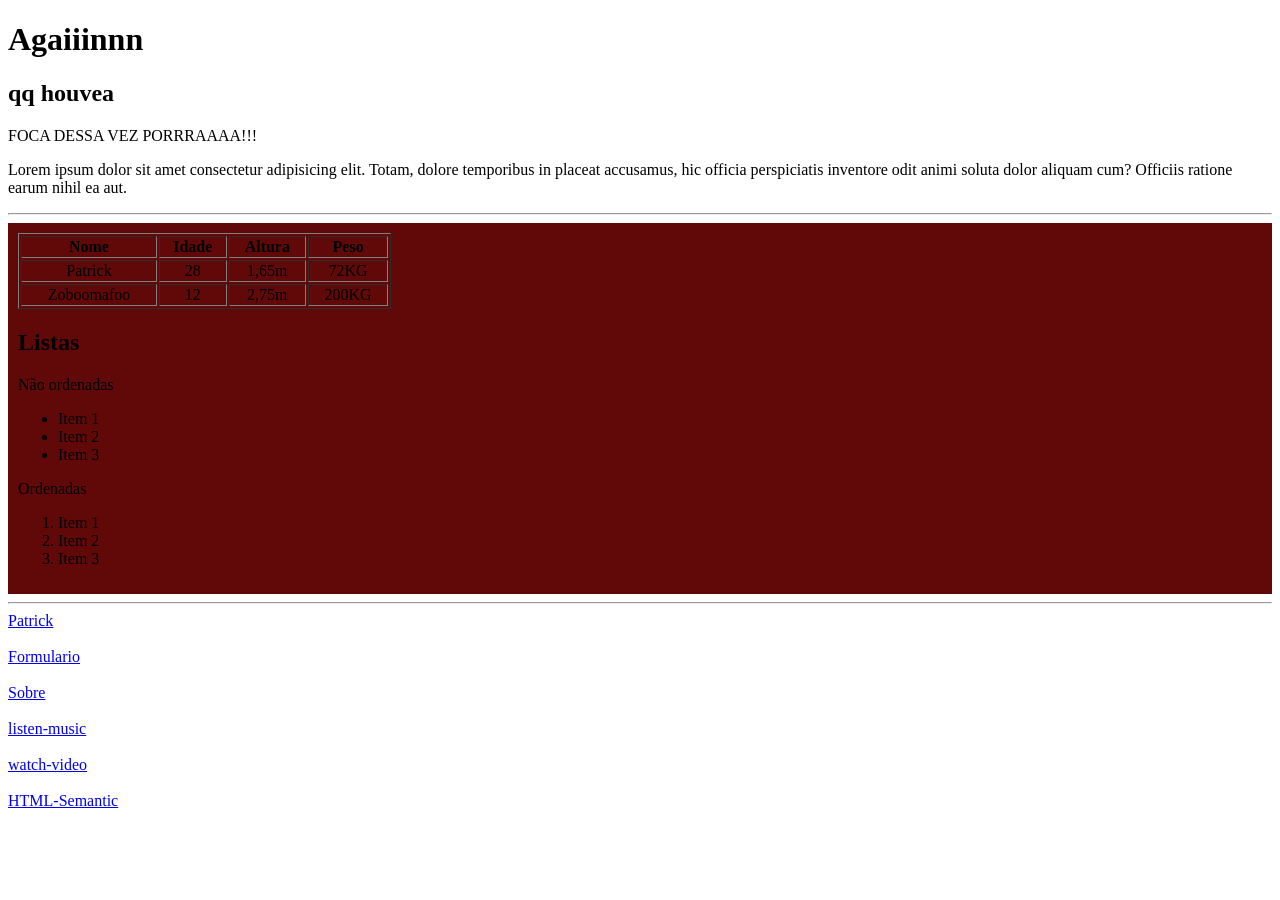
<file: index.html>
<!DOCTYPE html>
<html lang="pt-br">
<head>
    <meta charset="UTF-8">
    <meta name="viewport" content="width=device-width, initial-scale=1.0">
    <title>Agaiiinnn</title>
</head>
<body>
    <h1>Agaiiinnn</h1>
    <h2>qq houvea</h2>
    <p>FOCA DESSA VEZ PORRRAAAA!!!</p>
    <p>Lorem ipsum dolor sit amet consectetur adipisicing elit. Totam, dolore temporibus in placeat accusamus, hic officia perspiciatis inventore odit animi soluta dolor aliquam cum? Officiis ratione earum nihil ea aut.</p>
    <hr>
    <div style="background-color: rgb(97, 9, 9); padding: 10px;">
    <table width="30%" border="1.0" style="text-align: center;">
        <tr>
            <th>Nome</th>
            <th>Idade</th>
            <th>Altura</th>
            <th>Peso</th>
        </tr>
        <tr>
            <td>Patrick</td>
            <td>28</td>
            <td>1,65m</td>
            <td>72KG</td>
        </tr>
        <tr>
            <td>Zoboomafoo</td>
            <td>12</td>
            <td>2,75m</td>
            <td>200KG</td>
        </tr>
    </table>

    <h2>Listas</h2>
    <p>Não ordenadas</p>
    <ul>
        <li>Item 1</li>
        <li>Item 2</li>
        <li>Item 3</li>
    </ul>
    <p>Ordenadas</p>
    <ol>
        <li>Item 1</li>
        <li>Item 2</li>
        <li>Item 3</li>
    </ol>
    </div>
    <hr>
    <footer>
    <a href="./equipe/patrick.html">Patrick</a><br><br>
    <a href="form-test.html">Formulario</a><br><br>
    <a href="sobre.html">Sobre</a><br><br>
    <a href="audio/audio.html">listen-music</a><br><br>
    <a href="video/video.html">watch-video</a><br><br>
    <a href="html-semantic.html">HTML-Semantic</a>
    </footer>
</body>
</html>
</file>
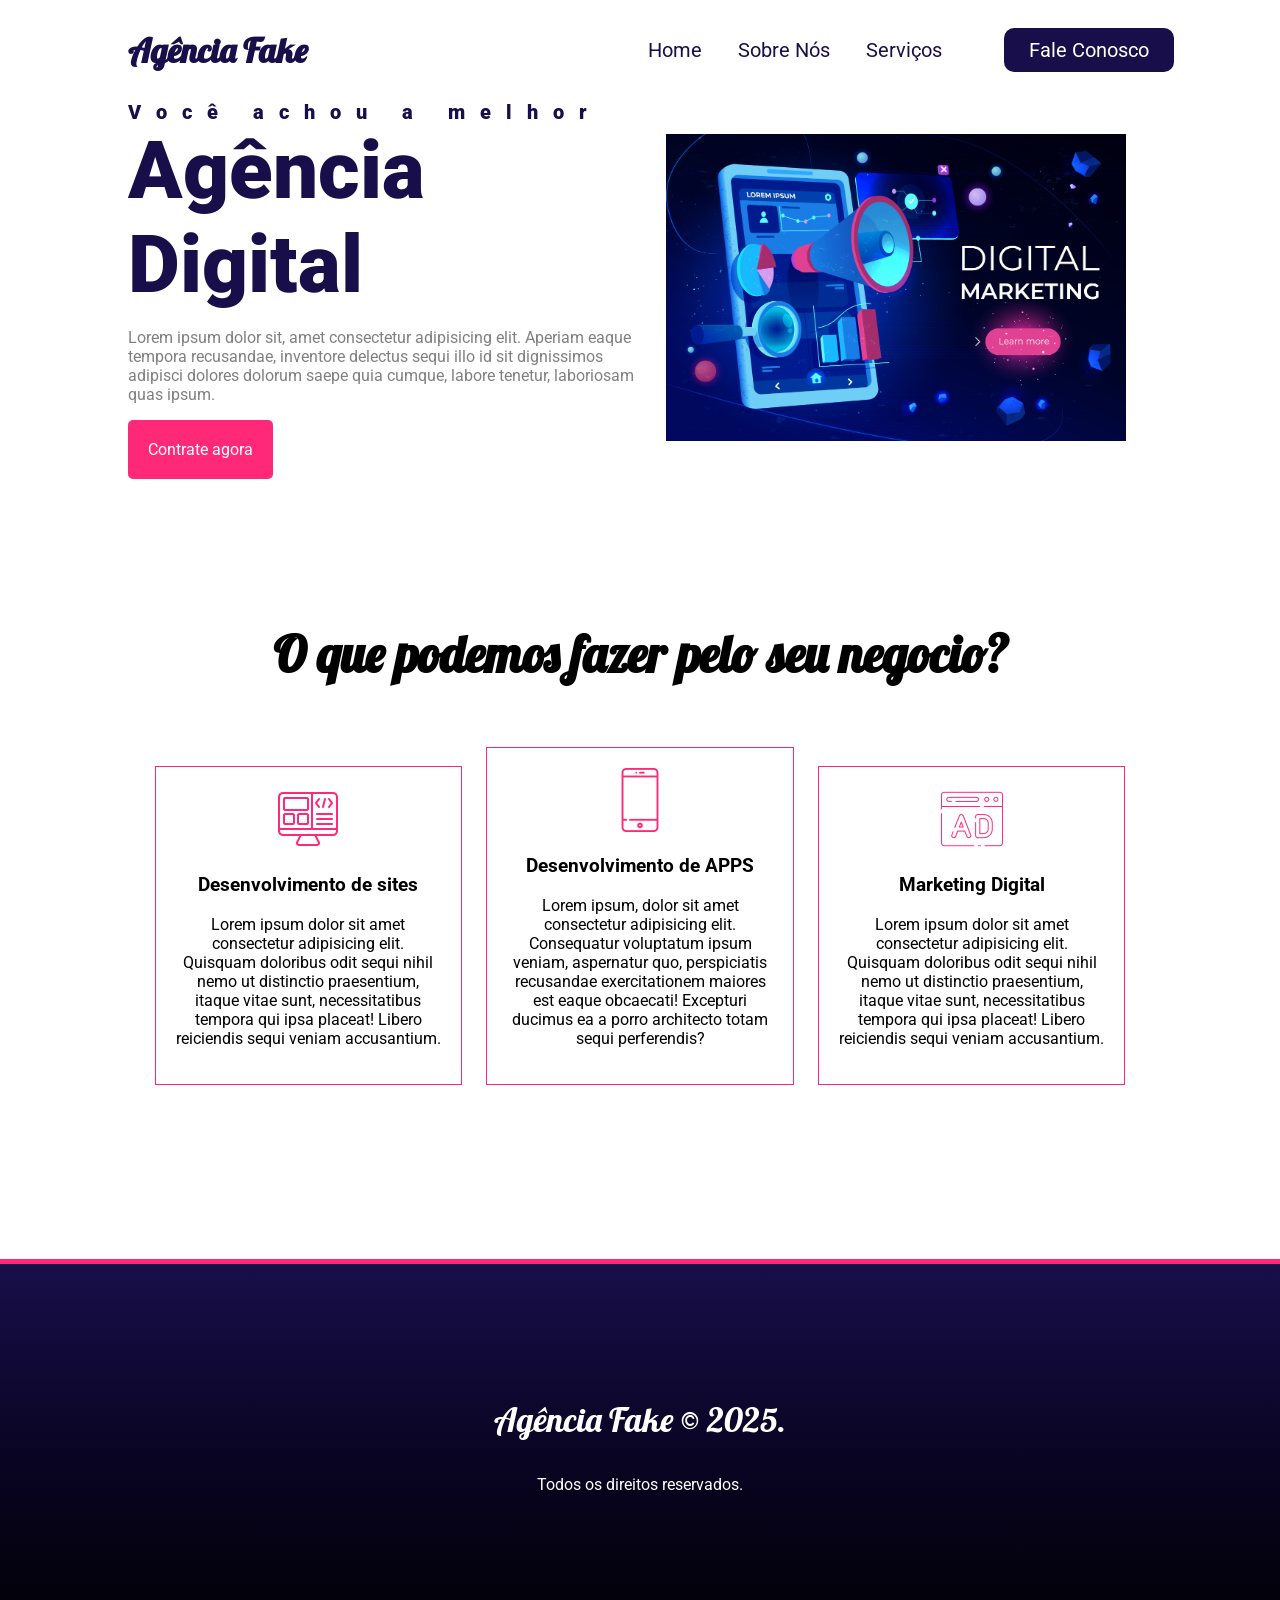
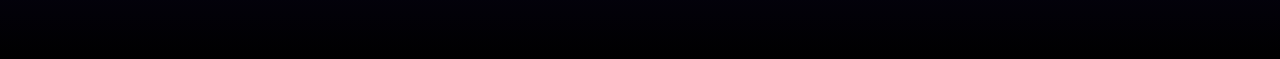
<file: Agencia/index.html>
<!DOCTYPE html>
<html lang="en">
  <head>
    <meta charset="UTF-8" />
    <meta name="viewport" content="width=device-width, initial-scale=1.0" />
    <meta name="description" content="Site fake para estudos de programação" />
    <title>Agência Fake</title>
    <link rel="stylesheet" href="style.css" />
    <link rel="stylesheet" href="responsive.css">
  </head>
  <body>
    <nav class="navbar">
      <div class="logo"><h1>Agência Fake</h1></div>
      <div class="menu">
        <a href="#">Home</a>
        <a href="#">Sobre Nós</a>
        <a href="#">Serviços</a>
        <a id="button" href="#">Fale Conosco</a>
      </div>
    </nav>
    <header class="header">
      <div class="headline">
        <h2 style="letter-spacing: 15px">Você achou a melhor</h2>
        <h2 style="font-size: 80px">Agência Digital</h2>
        <p>
          Lorem ipsum dolor sit, amet consectetur adipisicing elit. Aperiam
          eaque tempora recusandae, inventore delectus sequi illo id sit
          dignissimos adipisci dolores dolorum saepe quia cumque, labore
          tenetur, laboriosam quas ipsum.
        </p>
        <a href="#" class="contactbtn">Contrate agora</a>
      </div>
      <div class="img-headline">
        <img
          style="max-width: 90%"
          src="img/1726.jpg"
          alt="imagem de destaque"
        />
      </div>
    </header>
    <section>
      <h2>O que podemos fazer pelo seu negocio?</h2>
      <div class="servicos">
        <div class="card">
          <img src="img/pc.png.png" alt="icone-pc" />
          <div class="card-text">
            <h3>Desenvolvimento de sites</h3>
            <p>
              Lorem ipsum dolor sit amet consectetur adipisicing elit. Quisquam
              doloribus odit sequi nihil nemo ut distinctio praesentium, itaque
              vitae sunt, necessitatibus tempora qui ipsa placeat! Libero
              reiciendis sequi veniam accusantium.
            </p>
          </div>
          <div class="texto-oculto">
            <h3>Desenvolvimento de sites</h3>
            <p>
              Lorem ipsum dolor sit amet consectetur adipisicing elit. Quisquam
              doloribus odit sequi nihil nemo ut distinctio praesentium, itaque
              vitae sunt, necessitatibus tempora qui ipsa placeat! Libero
              reiciendis sequi veniam accusantium.
            </p>
          </div>
        </div>
        <div class="card">
          <img src="img/phone.pgn.png" alt="icone-smartphone" />
          <div class="card-text">
            <h3>Desenvolvimento de APPS</h3>
            <p>
              Lorem ipsum, dolor sit amet consectetur adipisicing elit.
              Consequatur voluptatum ipsum veniam, aspernatur quo, perspiciatis
              recusandae exercitationem maiores est eaque obcaecati! Excepturi
              ducimus ea a porro architecto totam sequi perferendis?
            </p>
          </div>
          <div class="texto-oculto">
            <h3>Desenvolvimento de sites</h3>
            <p>
              Lorem ipsum dolor sit amet consectetur adipisicing elit. Quisquam
              doloribus odit sequi nihil nemo ut distinctio praesentium, itaque
              vitae sunt, necessitatibus tempora qui ipsa placeat! Libero
              reiciendis sequi veniam accusantium.
            </p>
          </div>
        </div>
        <div class="card">
          <img src="img/ads.png.png" alt="icone-AD" />
          <div class="card-text">
            <h3>Marketing Digital</h3>
            <p>
              Lorem ipsum dolor sit amet consectetur adipisicing elit. Quisquam
              doloribus odit sequi nihil nemo ut distinctio praesentium, itaque
              vitae sunt, necessitatibus tempora qui ipsa placeat! Libero
              reiciendis sequi veniam accusantium.
            </p>
          </div>
          <div class="texto-oculto">
            <h3>Desenvolvimento de sites</h3>
            <p>
              Lorem ipsum dolor sit amet consectetur adipisicing elit. Quisquam
              doloribus odit sequi nihil nemo ut distinctio praesentium, itaque
              vitae sunt, necessitatibus tempora qui ipsa placeat! Libero
              reiciendis sequi veniam accusantium.
            </p>
          </div>
        </div>
      </div>
    </section>
    <footer>
        <div class="logo-rodape">
         <p class="agencia">Agência Fake © 2025. </p>
         <p style="color:white;">Todos os direitos reservados.</p>
        </div>
  </body>
</html>
</file>
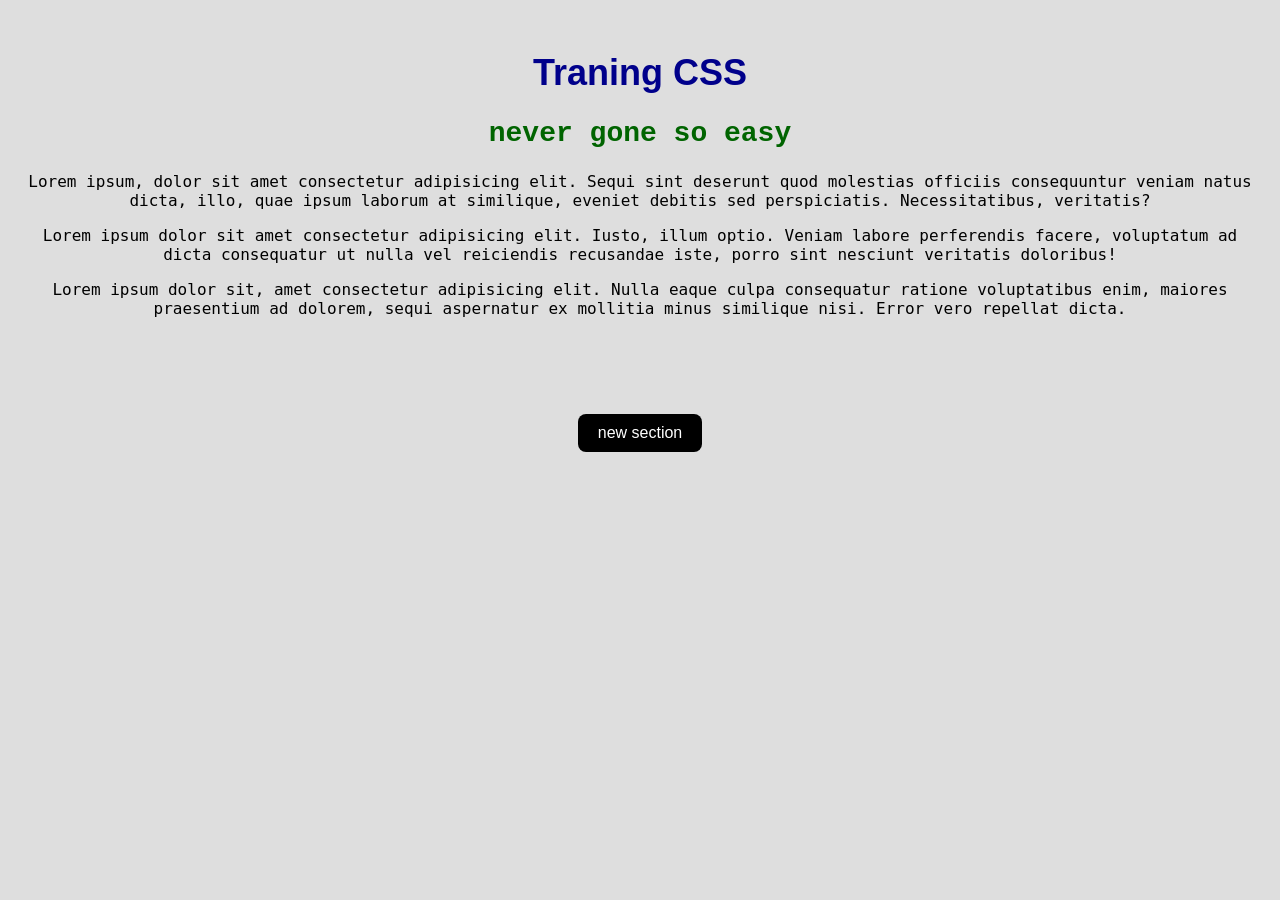
<file: CSS/index.html>
<!DOCTYPE html>
<html lang="pt-br">
  <head>
    <meta charset="UTF-8" />
    <meta name="viewport" content="width=device-width, initial-scale=1.0" />
    <title>CSS-Master</title>
    <link rel="stylesheet" href="css/style.css" />
  </head>
  <body>
    <header>
      <h1>Traning CSS</h1>
    </header>
    <h2>never gone so easy</h2>
    <p class="center">
      Lorem ipsum, dolor sit amet consectetur adipisicing elit. Sequi sint
      deserunt quod molestias officiis consequuntur veniam natus dicta, illo,
      quae ipsum laborum at similique, eveniet debitis sed perspiciatis.
      Necessitatibus, veritatis?
    </p>
    <p class="center">
      Lorem ipsum dolor sit amet consectetur adipisicing elit. Iusto, illum
      optio. Veniam labore perferendis facere, voluptatum ad dicta consequatur
      ut nulla vel reiciendis recusandae iste, porro sint nesciunt veritatis
      doloribus!
    </p>
    <p class="center">
      Lorem ipsum dolor sit, amet consectetur adipisicing elit. Nulla eaque
      culpa consequatur ratione voluptatibus enim, maiores praesentium ad
      dolorem, sequi aspernatur ex mollitia minus similique nisi. Error vero
      repellat dicta.
    </p>

    <footer>
      <a class="button" href="about.html">new section</a>
    </footer>
  </body>
</html>
</file>
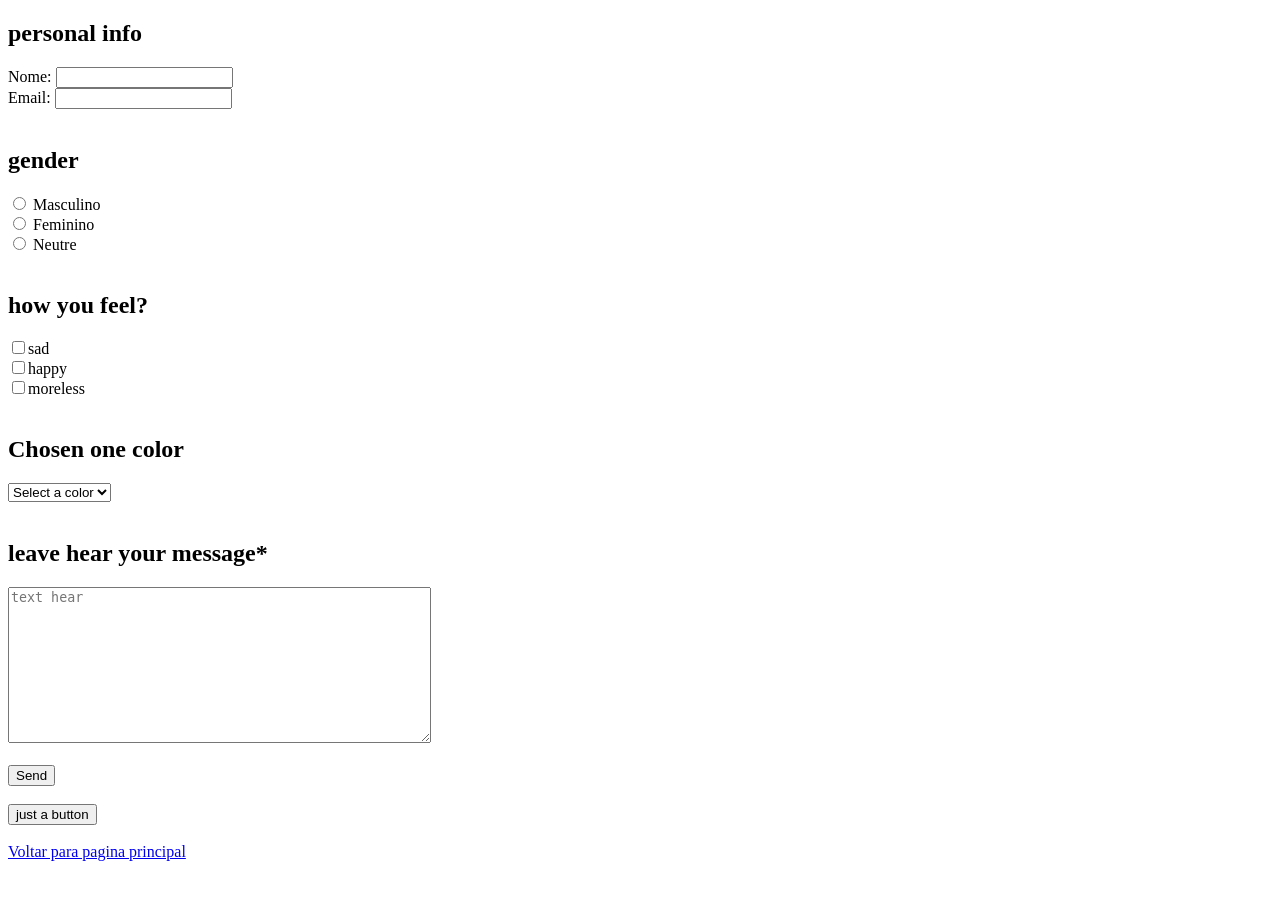
<file: form-test.html>
<!DOCTYPE html>
<html lang="pt-br">
<head>
    <meta charset="UTF-8">
    <meta name="viewport" content="width=device-width, initial-scale=1.0">
    <title>Formularios</title>
</head>
<body>
    <form action="">

    <h2>personal info</h2>
    <label for="nome">Nome:</label>
    <input type="text" id="nome" name="nome"><br>
    <label for="email">Email:</label>
    <input type="email" id="email" name="email"><br><br>

    <h2>gender</h2>
    <input type="radio" id="masculino" name="genero" value="masculino">
    <label for="masculino">Masculino</label><br>
    <input type="radio" id="feminino" name="genero" value="feminino">
    <label for="feminino">Feminino</label><br>
    <input type="radio" id="neutre" name="genero" value="neutre">
    <label for="neutre">Neutre</label><br><br>

    <h2>how you feel?</h2>
    <input id="1" type="checkbox" name="1" value="sad">sad<br>
    <input id="2" type="checkbox" name="2" value="happy">happy<br>
    <input id="3" type="checkbox" name="3" value="moreless">moreless<br><br>

    <h2>Chosen one color</h2>
    <select name="colors">
        <option selected disabled value="">Select a color</option>
        <option value="red">red</option>
        <option value="blue">blue</option>
        <option value="yellow">yellow</option>
        <option value="grey">grey</option>
    </select><br><br>
    
    <h2>leave hear your message*</h2>
    <textarea required name="message" cols="50" rows="10" placeholder="text hear"></textarea><br><br>

    <input type="submit" value="Send">
</form><br>
    <button>just a button</button><br><br>
    <a href="index.html">Voltar para pagina principal</a>
</body>
</html>
</file>
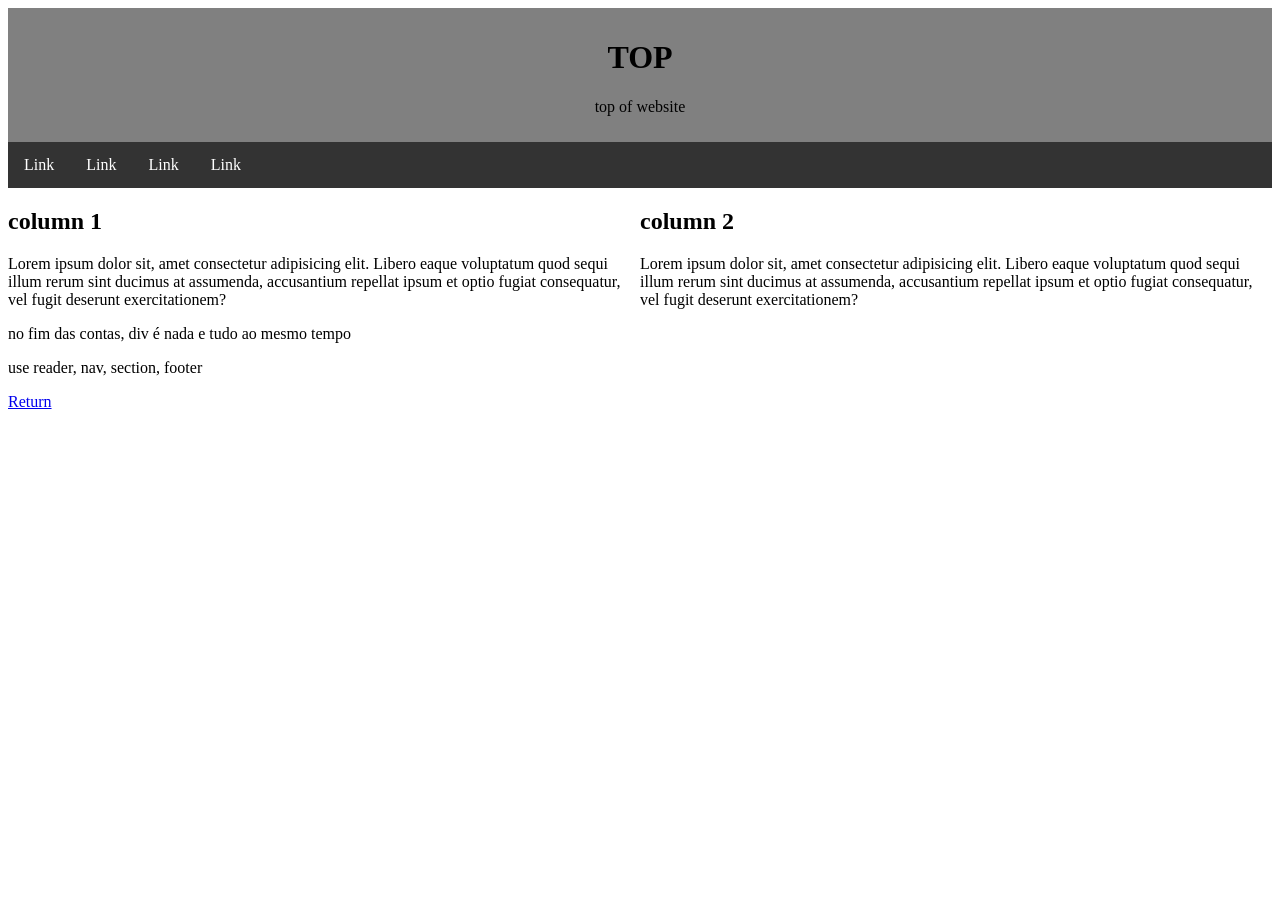
<file: html-semantic.html>
<!DOCTYPE html>
<html lang="en">
<head>
    <meta charset="UTF-8">
    <meta name="viewport" content="width=device-width, initial-scale=1.0">
    <title>as tal das div</title>
    <style>
        *{
            box-sizing: border-box;
        }
        .top{
            background-color: grey;
            padding: 10px;
            text-align: center;
        }
        .menu{
            background-color: #333;
            overflow: hidden;
        }
        .menu a{
            color: white;
            padding: 14px 16px;
            float: left;
            display: block;
            text-decoration: none;
        }
        .content1{
            float: left;
            width: 50%;
        }
    </style>
</head>
<body>
    <div class="top">
        <h1>TOP</h1>
        <p>top of website</p>
    </div>
    <div class="menu">
        <a href="index.html">Link</a>
        <a href="index.html">Link</a>
        <a href="index.html">Link</a>
        <a href="index.html">Link</a>
    </div>
    <div class="content1">
        <h2>column 1</h2>
        <p>Lorem ipsum dolor sit, amet consectetur adipisicing elit. Libero eaque voluptatum quod sequi illum rerum sint ducimus at assumenda, accusantium repellat ipsum et optio fugiat consequatur, vel fugit deserunt exercitationem?</p>
    </div>
    <div class="content1">
        <h2>column 2</h2>
        <p>Lorem ipsum dolor sit, amet consectetur adipisicing elit. Libero eaque voluptatum quod sequi illum rerum sint ducimus at assumenda, accusantium repellat ipsum et optio fugiat consequatur, vel fugit deserunt exercitationem?</p>
    </div>

    <p>no fim das contas, div é nada e tudo ao mesmo tempo</p>
    <p>use reader, nav, section, footer</p>

    <a href="index.html">Return</a>
</body>
</html>
</file>
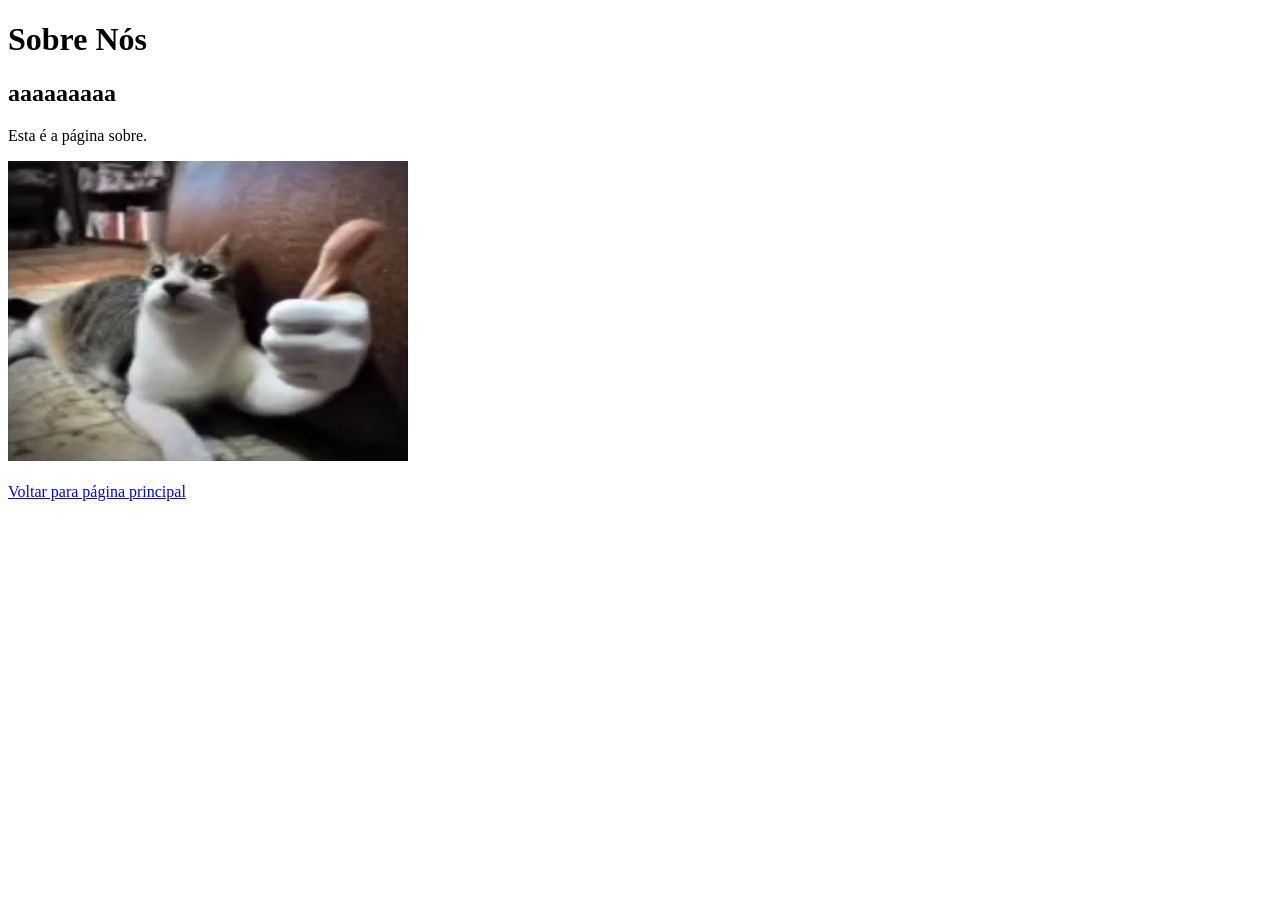
<file: sobre.html>
<!DOCTYPE html>
<html lang="pt-br">
<head>
    <meta charset="UTF-8">
    <meta name="viewport" content="width=device-width, initial-scale=1.0">
    <title>Sobre Nós</title>
</head>
<body>
    <h1>Sobre Nós</h1>
    <h2>aaaaaaaaa</h2>
    <p>Esta é a página sobre.</p>

    <img src="/talvez-utilidades/gato.png" width="400" height="300" alt="gato joinha"><br><br>

    <a href="index.html">Voltar para página principal</a>
</body>
</html>
</file>
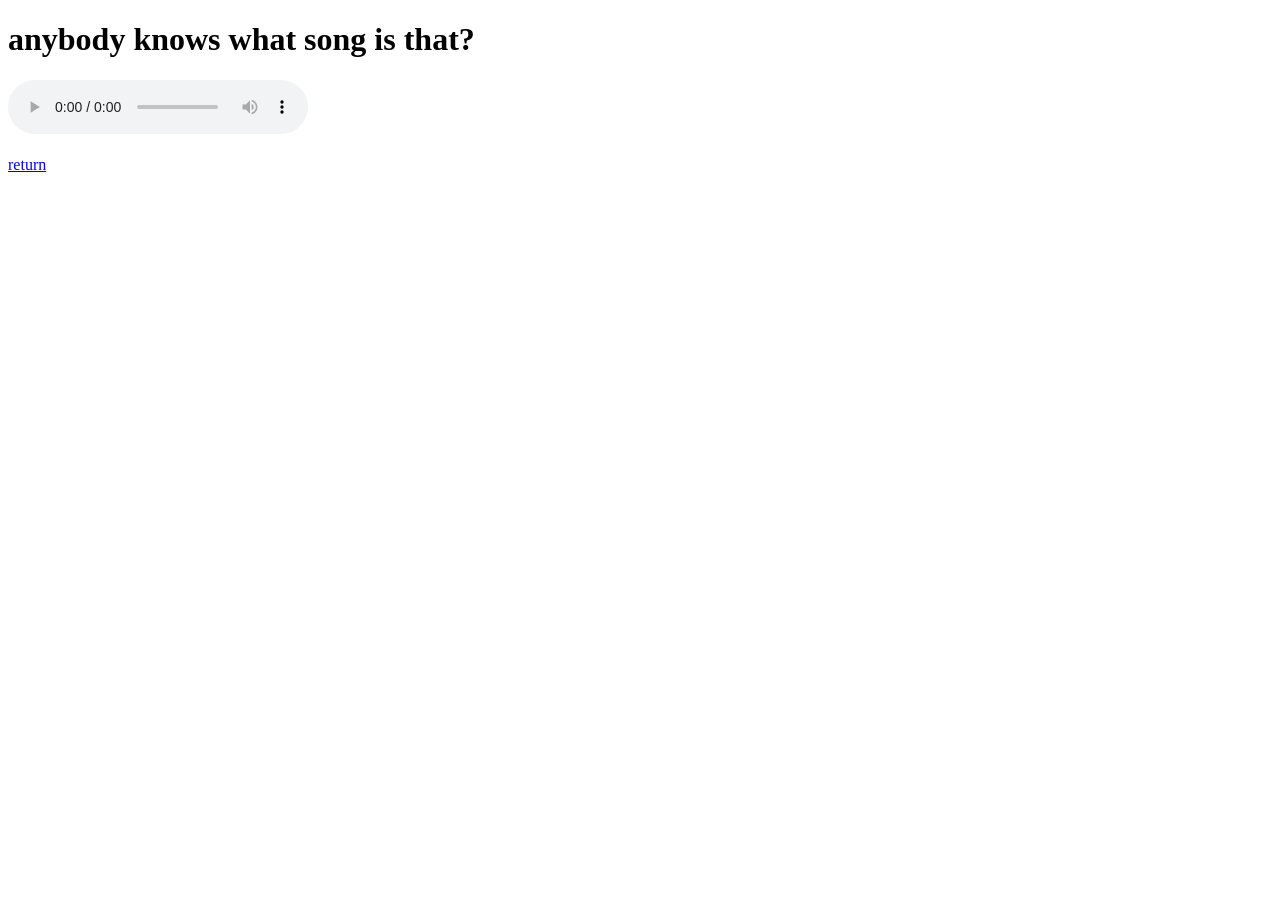
<file: audio/audio.html>
<!DOCTYPE html>
<html lang="en">
<head>
    <meta charset="UTF-8">
    <meta name="viewport" content="width=device-width, initial-scale=1.0">
    <title>what music?</title>
</head>
<body>
    <h1>anybody knows what song is that?</h1>
    <audio controls>
        <source src="https://cs1.mp3.pm/download/218721608/RlI0QWtHNWVEdWZnUWJhOUE3TFdrTmRLUE1TdmNZVWlxTXFyN0FWK21JUEJJWUtuY0diM2hyMXErQnNpb1RZdHExREhqaFNnVUs1VUIwaDFDbHYvTWZzeTI5ZGI1V1orT2ZpdGpBUzZEUGljZnRIdDZDUlRWMlRKektVbWlpdnE/Various_Artists_-_Darude_-_Sandstorm_(mp3.pm).mp3" type="audio/mpeg">
    </audio><br><br>

    <a href="..\index.html">return</a>
</body>
</html>
</file>
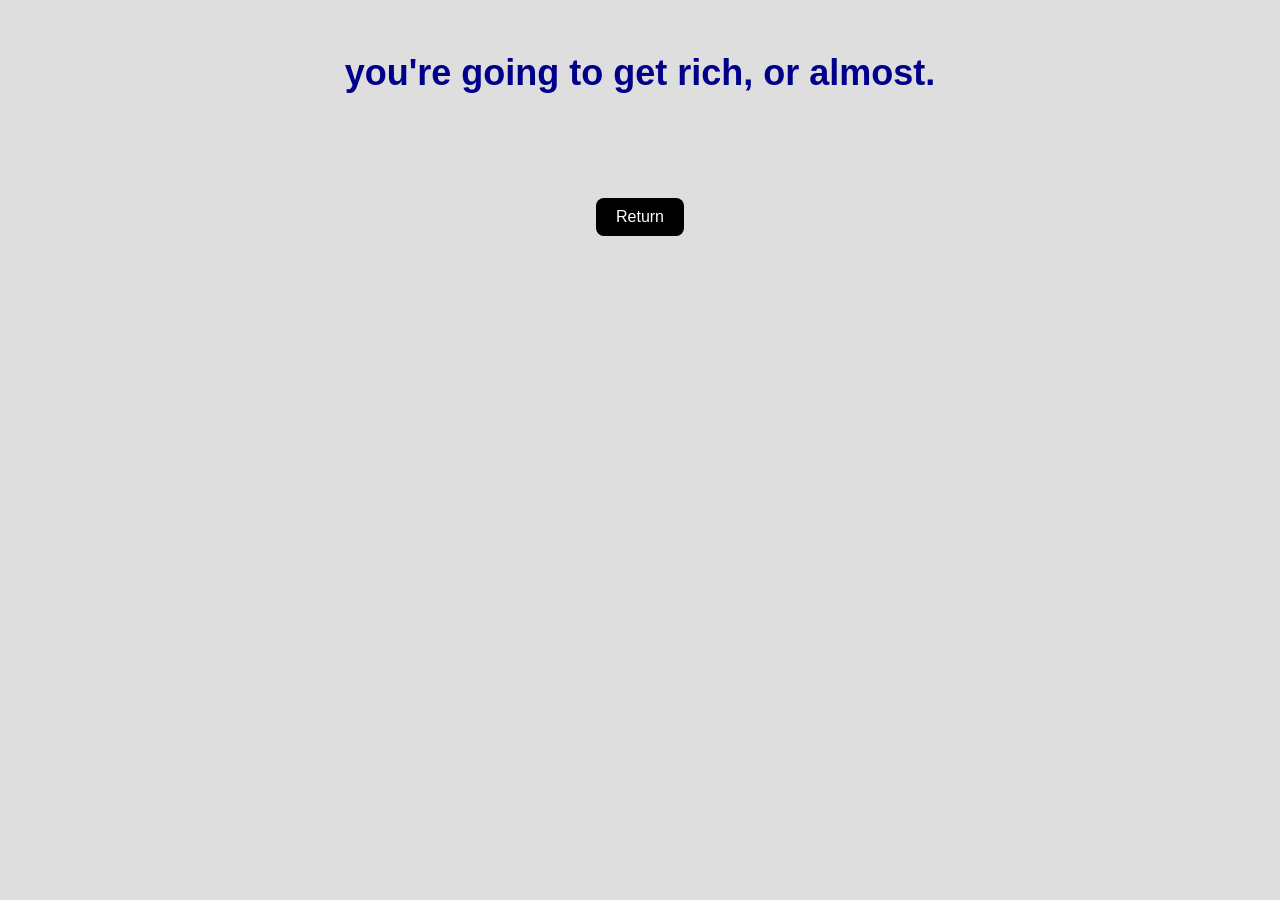
<file: CSS/about.html>
<!DOCTYPE html>
<html lang="pt-br">
<head>
    <meta charset="UTF-8">
    <meta name="viewport" content="width=device-width, initial-scale=1.0">
    <title>About</title>
    <link rel="stylesheet" href="css/style.css">
</head>
<body>
    <h1>you're going to get rich, or almost.</h1>

    <a class="button" href="index.html">Return</a>
</body>
</html>
</file>
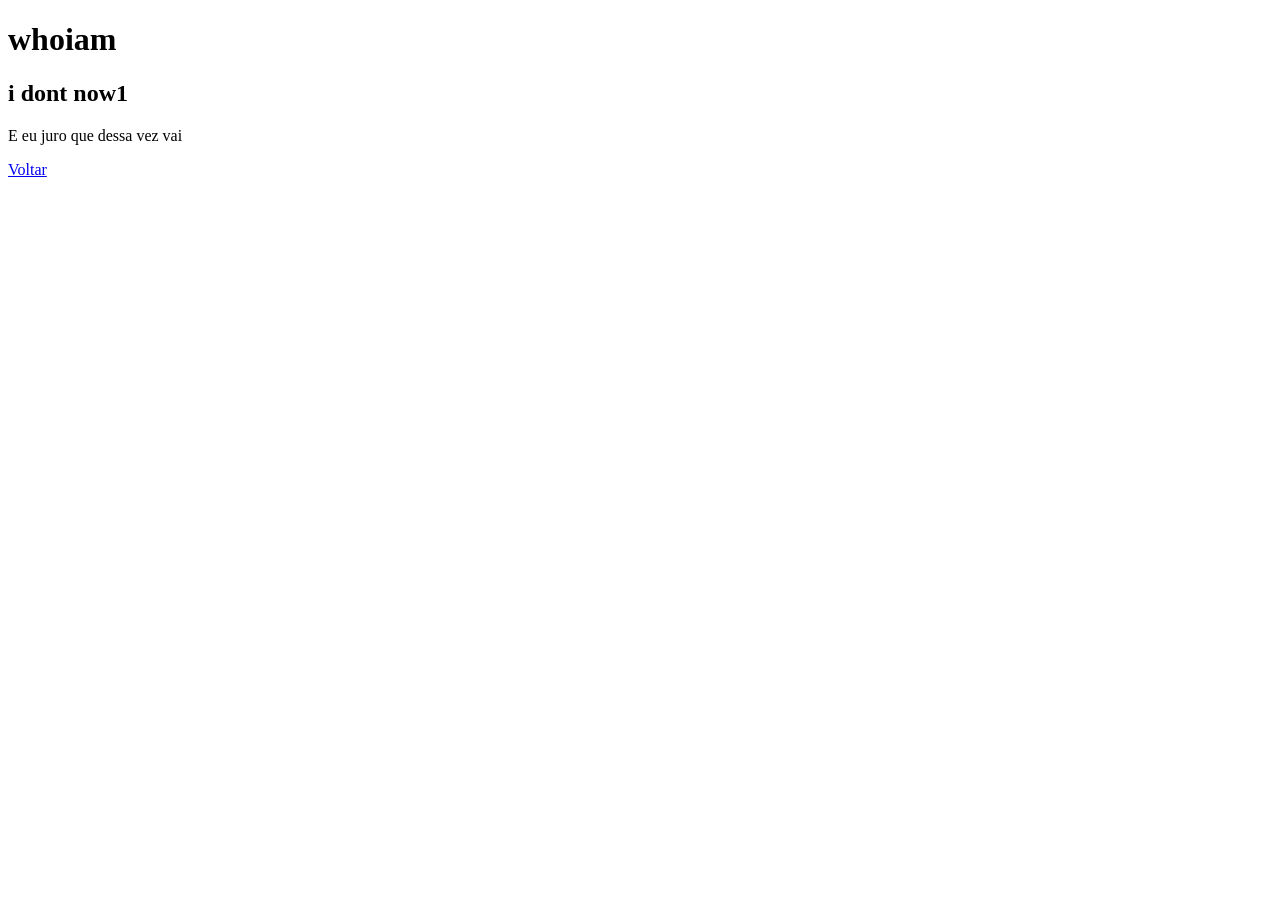
<file: equipe/patrick.html>
<!DOCTYPE html>
<html lang="pt-br">
<head>
    <meta charset="UTF-8">
    <meta name="viewport" content="width=device-width, initial-scale=1.0">
    <title>Patrick</title>
</head>
<body>
    <h1>whoiam</h1>
    <h2>i dont now1</h2>
    <p>E eu juro que dessa vez vai</p>
    <a href="../index.html">Voltar</a>
</body>
</html>
</file>
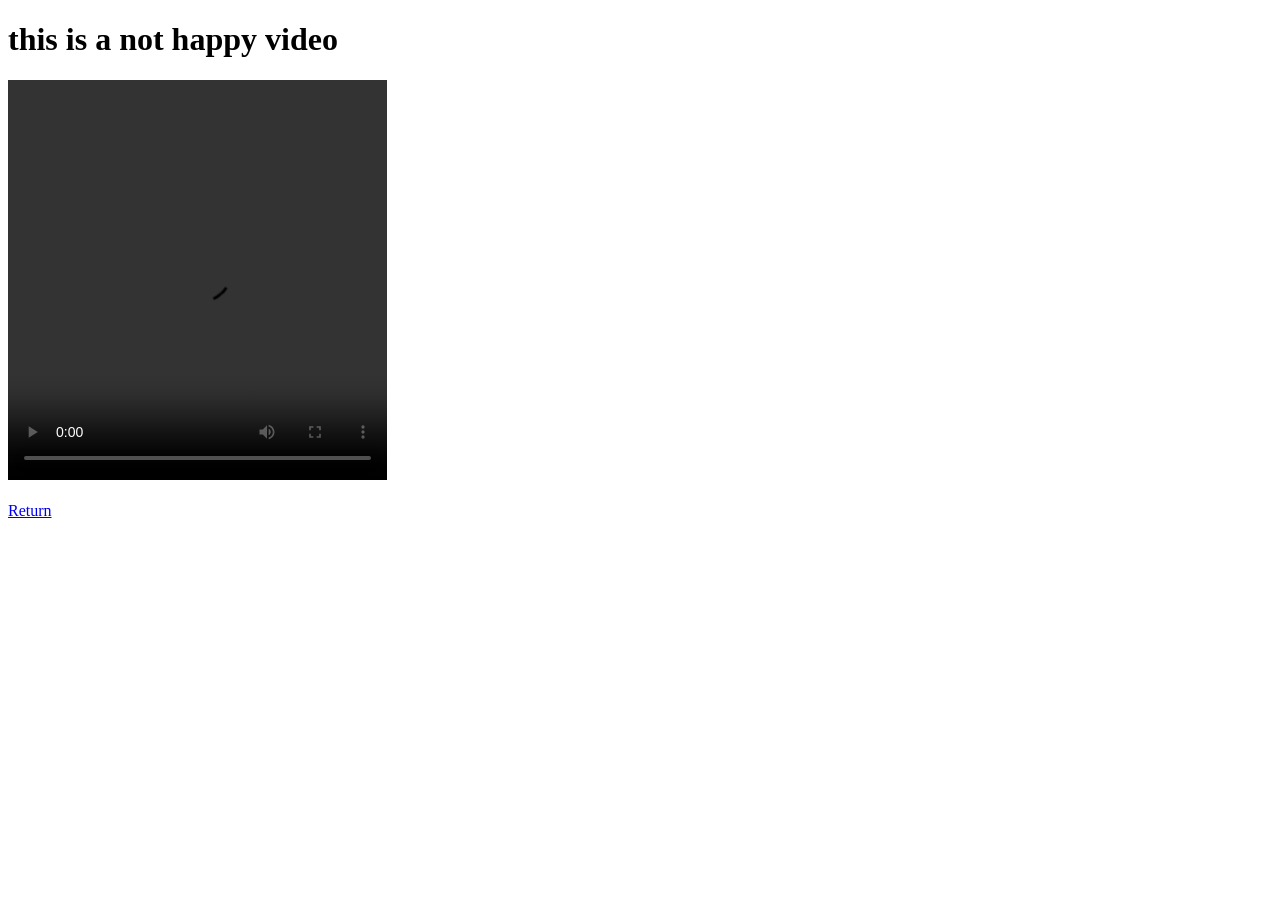
<file: video/video.html>
<!DOCTYPE html>
<html lang="en">
<head>
    <meta charset="UTF-8">
    <meta name="viewport" content="width=device-width, initial-scale=1.0">
    <title>Video Player</title>
</head>
<body>
    <h1>this is a not happy video</h1>
    <video width="30%" height="400" controls>
        <source src="https://www.w3schools.com/html/mov_bbb.mp4" type="video/mp4">
    </video><br><br>

    <a href="..\index.html">Return</a>
</body>
</html>
</file>
<file: Agencia/style.css>
@import url("https://fonts.googleapis.com/css2?family=Lobster&family=Roboto:ital,wght@0,100..900;1,100..900&display=swap");
* {
  box-sizing: border-box;
}
body {
  margin: 0;
  font-family: "Roboto", sans-serif;
}
.navbar {
  display: flex;
  flex-flow: row wrap;
  height: 100px;
  justify-content: center;
  align-items: center;
  position: fixed;
  width: 100%;
  background: white;
}
.logo {
  flex: 20%;
  text-align: left;
  margin-left: 10%;
  h1 {
    font-family: "lobster", cursive;
    color: #180f4a;
    font-size: 34px;
  }
}
.menu {
  flex: 70%;
  text-align: right;
  padding: 20px;

  a {
    color: #180f4a;
    text-decoration: none;
    font-size: 20px;
    padding: 20px 16px;
  }
}
.menu a:hover {
  color: #ff2978;
  border-top: 4px solid #180f4a;
}
#button {
  background: #180f4a;
  padding: 10px 25px;
  color: white;
  border-radius: 10px;
  margin-right: 10%;
  margin-left: 5%;
}
#button:hover {
  background: #ff2978;
  text-decoration: none;
}
.header {
  display: flex;
  flex-flow: row wrap;
  justify-content: center;
  align-items: center;
  padding-top: 100px;
}
.headline {
  flex: 40%;
  margin-left: 10%;

  h2 {
    font-weight: 900;
    font-size: 20px;
    color: #180f4a;
    padding: 0;
    margin: 0;
  }
  p {
    color: gray;
    text-align: leaft;
  }
}
.img-headline {
  margin-right: 10%;
  flex: 40%;
  text-align: center;
}
.contactbtn {
  display: inline-block;
  background: #ff2978;
  padding: 20px;
  color: white;
  border-radius: 5px;
  text-decoration: none;
  transition: 100ms;
}
.contactbtn:hover {
  background: #180f4a;
}
section {
  display: inline-block;
  margin-top: 80px;
  margin-left: 5%;
  margin-right: 5%;
  padding: 5%;
  text-align: center;
  h2 {
    width: 100%;
    font-size: 50px;
    margin: 0px;
    font-family: "Lobster", cursive;
    font-weight: bold;
  }
}
.servicos {
  display: inline-block;
  margin-top: 5%;
  cursor: pointer;
}
.card {
  display: inline-block;
  width: 30%;
  padding: 20px;
  margin: 1%;
  border: 1px solid #ff2978;
  transition: 200ms;
}
.card:hover {
  background: #ff2978;
  color: white;
  padding: 40px;
  transition: 200ms;
  tra img {
    display: none;
  }
}
.card:hover .card-text {
  display: none;
}
.card:hover .texto-oculto {
  display: block;
}
.texto-oculto {
  display: none;
}
footer {
  margin-top: 100px;
  height: 400px;
  background-image: linear-gradient(180deg, #180f4a, #090422, black);
  text-align: center;
  border-top: 5px solid #ff2978;
}
.logo-rodape {
  padding: 100px;
}
.agencia {
  font-family: "lobster", cursive;
  color: white;
  font-size: 34px;
}
</file>
<file: Agencia/responsive.css>
@media screen and (max-width: 1005px) {
    .navbar{
        position: relative;
    }
    .menu{
        display: none;
    }
    .logo{
        margin: 0;
        text-align: center;
    }
    .header{
        padding-top: 50px;
    }
    .headline{
        flex: 100%;
        margin:5%;
        text-align: center;
    }
    .img-header{
        flex:100%;
        margin:5%;
        text-align: center;
    }
    .card{
        width: 100%;
    }
}
</file>
<file: CSS/css/style.css>
body {
  background-color: rgb(222, 222, 222);
  font-family: Arial, sans-serif;
  text-align: center;
  padding: 20px;
}
h1 {
  color: darkblue;
  font-size: 36px;
}
h2 {
  color: darkgreen;
  font-size: 28px;
  font-family: "Courier New", Courier, monospace;
}
.center {
  font-family: "pixel", monospace;
}
.button {
  margin-top: 80px;
  display: inline-block;
  text-decoration: none;
  background-color: black;
  color: white;
  padding: 10px 20px;
  border-radius: 8px;
}
.button:hover {
  background-color: darkgray;
  color: black;
}
</file>
